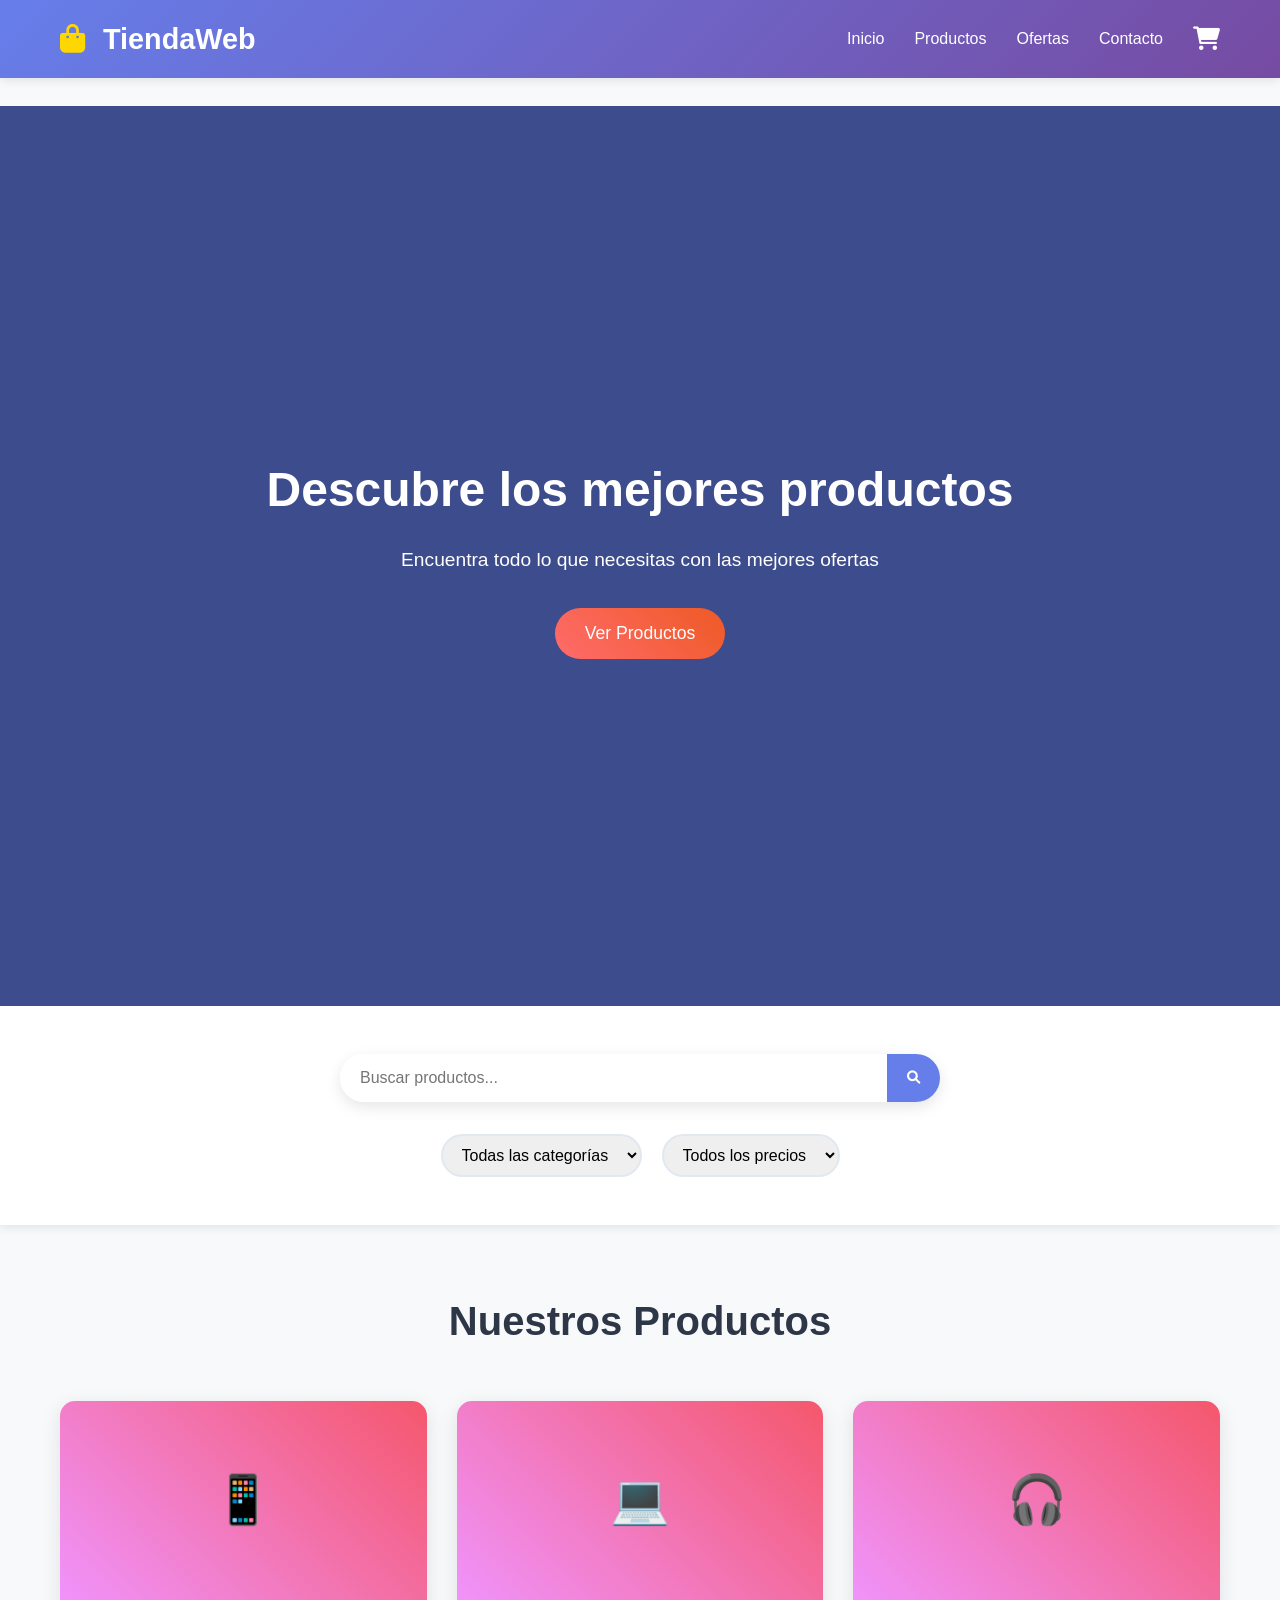
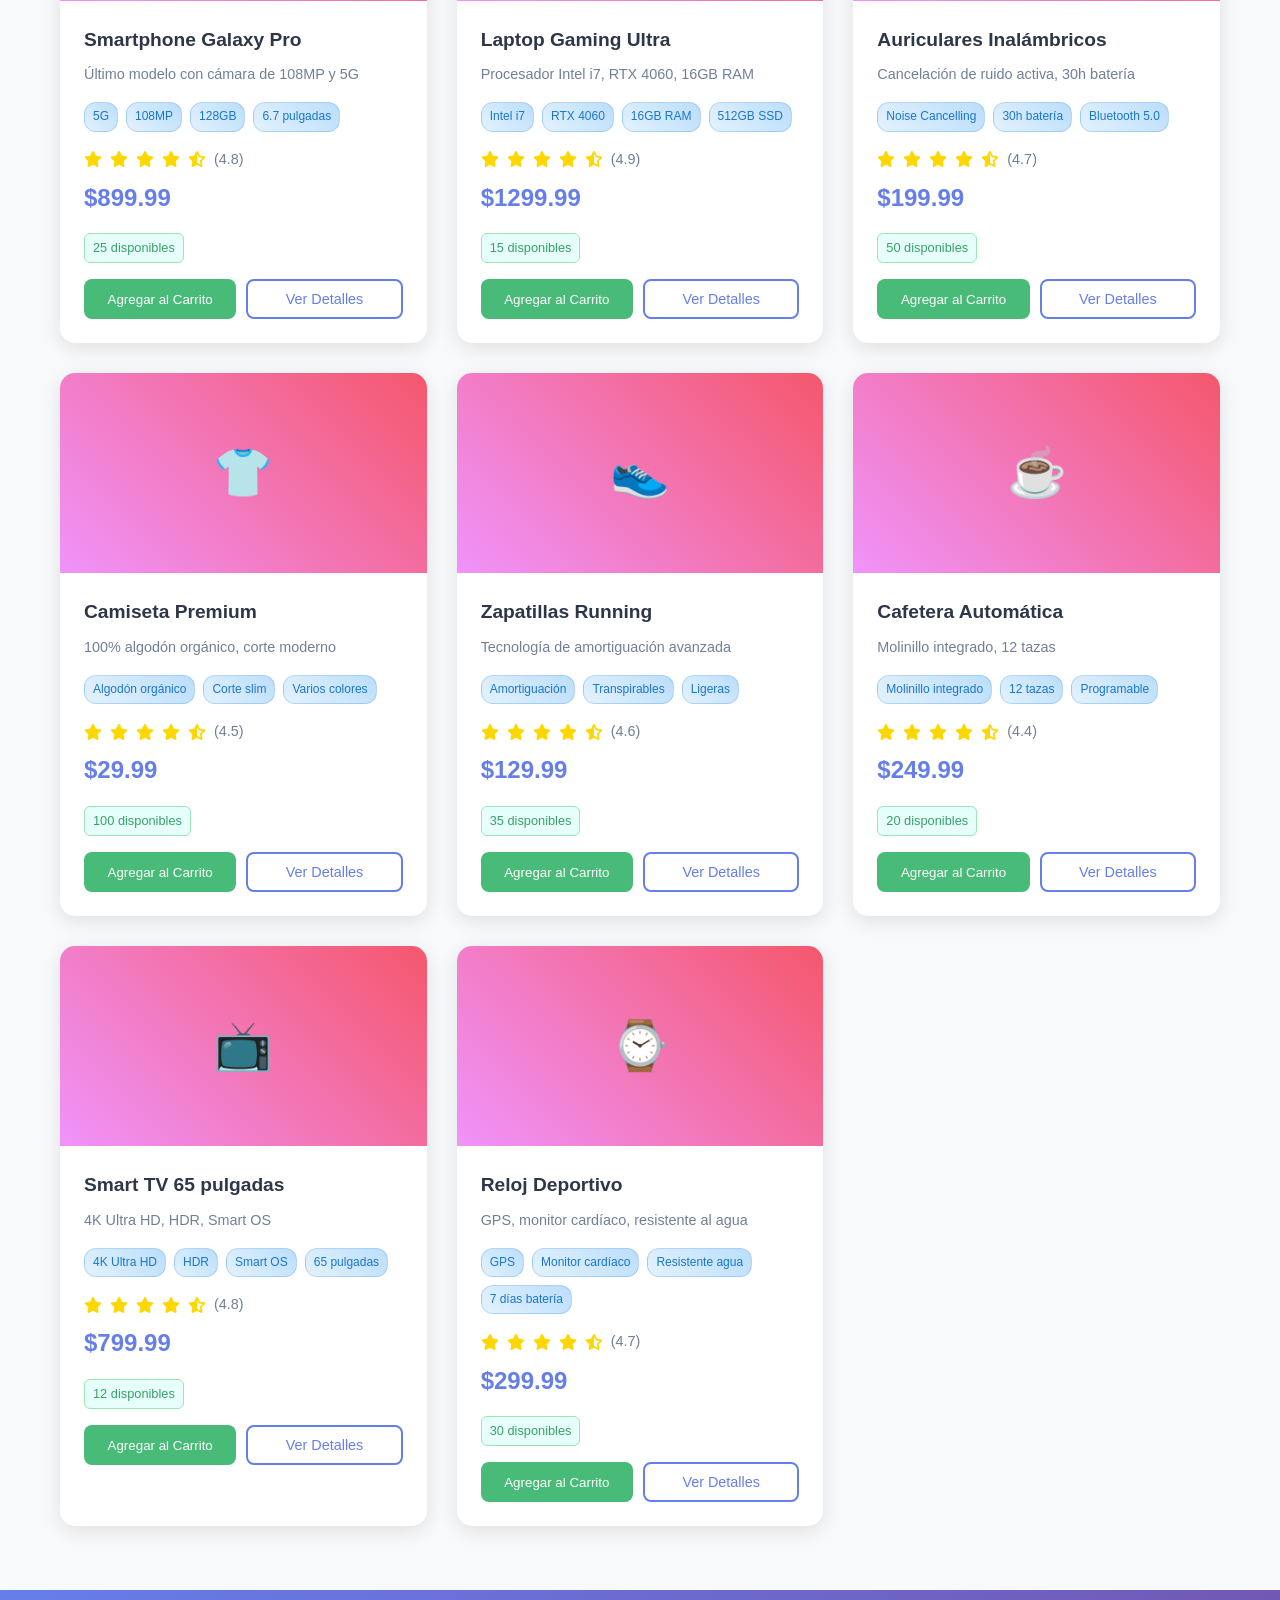
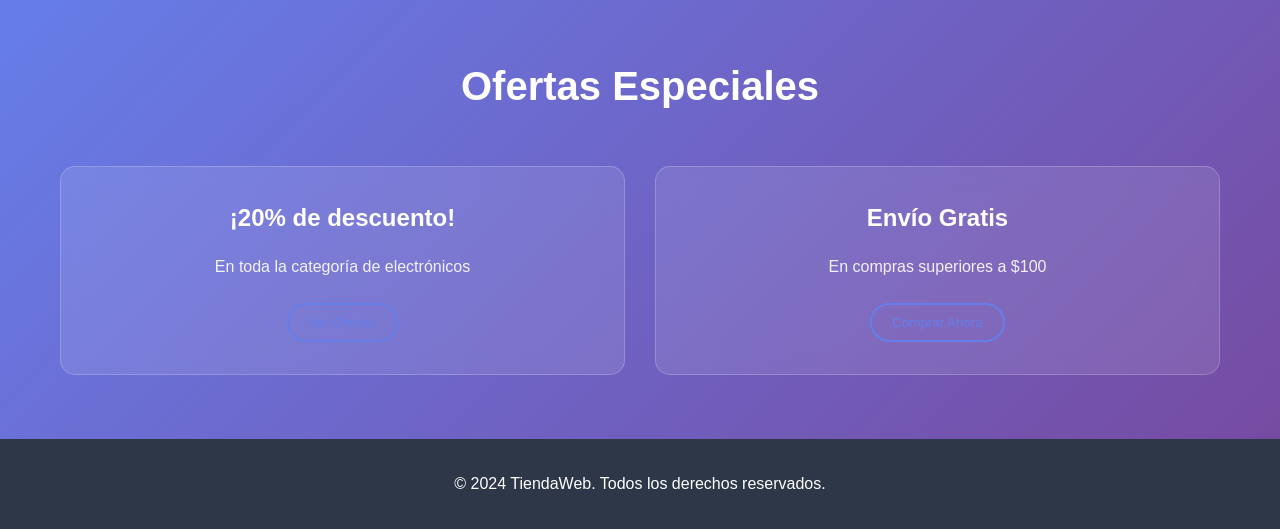
<file: index.html>
<!DOCTYPE html>
                    <a href="index.html" class="nav-link">Inicio</a>
                    <a href="#productos" class="nav-link">Productos</a>
                    <a href="orders.html" class="nav-link">Pedidos</a>
                    <a href="tracking.html" class="nav-link">Seguimiento</a>
                    <a href="#ofertas" class="nav-link">Ofertas</a>l lang="es">
<head>
    <meta charset="UTF-8">
    <meta name="viewport" content="width=device-width, initial-scale=1.0">
    <title>TiendaWeb - Comercio Electrónico</title>
    <link rel="stylesheet" href="css/styles.css">
    <link rel="stylesheet" href="css/enhancements.css">
    <link rel="stylesheet" href="https://cdnjs.cloudflare.com/ajax/libs/font-awesome/6.0.0/css/all.min.css">
</head>
<body>
    <header>
        <nav class="navbar">
            <div class="nav-container">
                <h1 class="logo"><i class="fas fa-shopping-bag"></i> TiendaWeb</h1>
                <div class="nav-menu">
                    <a href="#" class="nav-link">Inicio</a>
                    <a href="#productos" class="nav-link">Productos</a>
                    <a href="#ofertas" class="nav-link">Ofertas</a>
                    <a href="#contacto" class="nav-link">Contacto</a>
                    <div class="cart-icon" onclick="toggleCart()">
                        <i class="fas fa-shopping-cart"></i>
                        <span id="cart-count" class="cart-count">0</span>
                    </div>
                </div>
            </div>
        </nav>
    </header>

    <main>
        <!-- Sección Hero -->
        <section class="hero">
            <div class="hero-content">
                <h2>Descubre los mejores productos</h2>
                <p>Encuentra todo lo que necesitas con las mejores ofertas</p>
                <button class="btn-primary" onclick="scrollToProducts()">Ver Productos</button>
            </div>
        </section>

        <!-- Barra de búsqueda y filtros -->
        <section class="search-section">
            <div class="container">
                <div class="search-bar">
                    <input type="text" id="search-input" placeholder="Buscar productos...">
                    <button onclick="searchProducts()"><i class="fas fa-search"></i></button>
                </div>
                <div class="filters">
                    <select id="category-filter" onchange="filterProducts()">
                        <option value="">Todas las categorías</option>
                        <option value="electronica">Electrónica</option>
                        <option value="ropa">Ropa</option>
                        <option value="hogar">Hogar</option>
                        <option value="deportes">Deportes</option>
                    </select>
                    <select id="price-filter" onchange="filterProducts()">
                        <option value="">Todos los precios</option>
                        <option value="0-50">$0 - $50</option>
                        <option value="50-100">$50 - $100</option>
                        <option value="100-200">$100 - $200</option>
                        <option value="200+">$200+</option>
                    </select>
                </div>
            </div>
        </section>

        <!-- Productos -->
        <section id="productos" class="products-section">
            <div class="container">
                <h2>Nuestros Productos</h2>
                <div id="products-container" class="products-grid">
                    <!-- Los productos se cargarán dinámicamente -->
                </div>
            </div>
        </section>

        <!-- Sección de Ofertas -->
        <section id="ofertas" class="offers-section">
            <div class="container">
                <h2>Ofertas Especiales</h2>
                <div class="offers-grid">
                    <div class="offer-card">
                        <h3>¡20% de descuento!</h3>
                        <p>En toda la categoría de electrónicos</p>
                        <button class="btn-secondary">Ver Ofertas</button>
                    </div>
                    <div class="offer-card">
                        <h3>Envío Gratis</h3>
                        <p>En compras superiores a $100</p>
                        <button class="btn-secondary">Comprar Ahora</button>
                    </div>
                </div>
            </div>
        </section>
    </main>

    <!-- Carrito de Compras (Modal) -->
    <div id="cart-modal" class="modal">
        <div class="modal-content">
            <div class="modal-header">
                <h3>Carrito de Compras</h3>
                <span class="close" onclick="toggleCart()">&times;</span>
            </div>
            <div class="modal-body">
                <div id="cart-items"></div>
                <div class="cart-total">
                    <h4>Total: $<span id="cart-total">0.00</span></h4>
                </div>
            </div>
            <div class="modal-footer">
                <button class="btn-secondary" onclick="clearCart()">Vaciar Carrito</button>
                <button class="btn-primary" onclick="proceedToCheckout()">Proceder al Pago</button>
            </div>
        </div>
    </div>

    <!-- Modal de Checkout -->
    <div id="checkout-modal" class="modal">
        <div class="modal-content">
            <div class="modal-header">
                <h3>Finalizar Compra</h3>
                <span class="close" onclick="closeCheckout()">&times;</span>
            </div>
            <div class="modal-body">
                <form id="checkout-form">
                    <div class="form-group">
                        <label for="customer-name">Nombre Completo:</label>
                        <input type="text" id="customer-name" required>
                    </div>
                    <div class="form-group">
                        <label for="customer-email">Email:</label>
                        <input type="email" id="customer-email" required>
                    </div>
                    <div class="form-group">
                        <label for="customer-address">Dirección de Envío:</label>
                        <textarea id="customer-address" required></textarea>
                    </div>
                    <div class="form-group">
                        <label for="payment-method">Método de Pago:</label>
                        <select id="payment-method" required>
                            <option value="">Seleccionar...</option>
                            <option value="credit-card">Tarjeta de Crédito</option>
                            <option value="paypal">PayPal</option>
                            <option value="bank-transfer">Transferencia Bancaria</option>
                        </select>
                    </div>
                </form>
            </div>
            <div class="modal-footer">
                <button class="btn-secondary" onclick="closeCheckout()">Cancelar</button>
                <button class="btn-primary" onclick="processPayment()">Confirmar Pago</button>
            </div>
        </div>
    </div>

    <footer>
        <div class="container">
            <p>&copy; 2024 TiendaWeb. Todos los derechos reservados.</p>
        </div>
    </footer>

    <script src="js/products.js"></script>
    <script src="js/cart.js"></script>
    <script src="js/orders.js"></script>
    <script src="js/notifications.js"></script>
    <script src="js/main.js"></script>
</body>
</html>
</file>
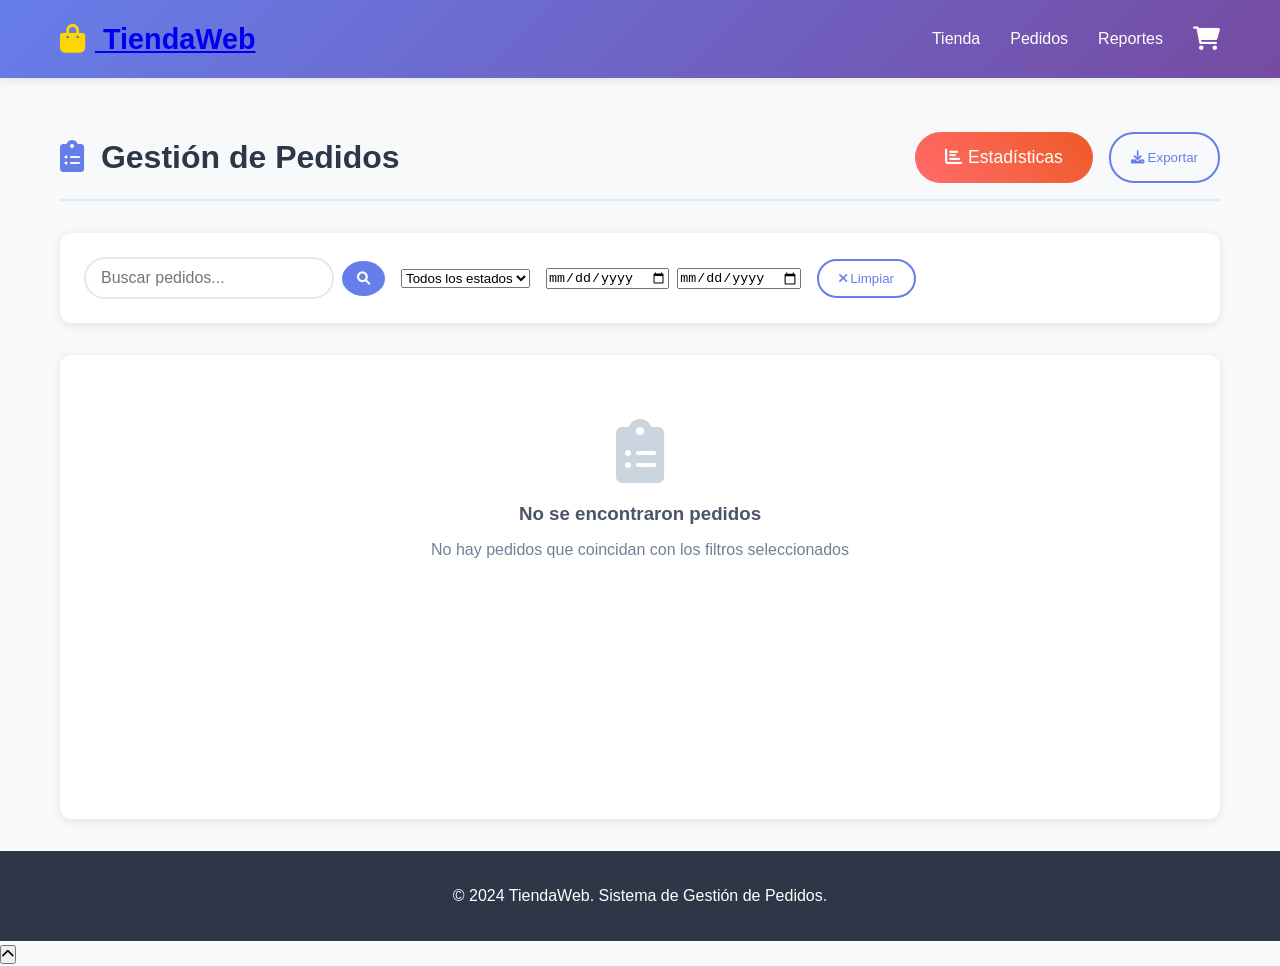
<file: orders.html>
<!DOCTYPE html>
<html lang="es">
<head>
    <meta charset="UTF-8">
    <meta name="viewport" content="width=device-width, initial-scale=1.0">
    <title>Gestión de Pedidos - TiendaWeb</title>
    <link rel="stylesheet" href="css/styles.css">
    <link rel="stylesheet" href="css/orders.css">
    <link rel="stylesheet" href="https://cdnjs.cloudflare.com/ajax/libs/font-awesome/6.0.0/css/all.min.css">
</head>
<body>
    <header>
        <nav class="navbar">
            <div class="nav-container">
                <h1 class="logo">
                    <a href="index.html"><i class="fas fa-shopping-bag"></i> TiendaWeb</a>
                </h1>
                <div class="nav-menu">
                    <a href="index.html" class="nav-link">Tienda</a>
                    <a href="orders.html" class="nav-link active">Pedidos</a>
                    <a href="#" class="nav-link">Reportes</a>
                    <div class="cart-icon" onclick="toggleCart()">
                        <i class="fas fa-shopping-cart"></i>
                        <span id="cart-count" class="cart-count">0</span>
                    </div>
                </div>
            </div>
        </nav>
    </header>

    <main class="orders-main">
        <div class="container">
            <div class="orders-header">
                <h1><i class="fas fa-clipboard-list"></i> Gestión de Pedidos</h1>
                <div class="orders-actions">
                    <button class="btn-primary" onclick="showOrderStats()">
                        <i class="fas fa-chart-bar"></i> Estadísticas
                    </button>
                    <button class="btn-secondary" onclick="exportOrders()">
                        <i class="fas fa-download"></i> Exportar
                    </button>
                </div>
            </div>

            <!-- Filtros y búsqueda -->
            <div class="orders-filters">
                <div class="filter-group">
                    <input type="text" id="search-orders" placeholder="Buscar pedidos..." 
                           class="search-input">
                    <button onclick="searchOrders()" class="search-btn">
                        <i class="fas fa-search"></i>
                    </button>
                </div>
                
                <div class="filter-group">
                    <select id="status-filter" onchange="filterOrders()">
                        <option value="">Todos los estados</option>
                        <option value="PENDING">Pendiente</option>
                        <option value="CONFIRMED">Confirmado</option>
                        <option value="PROCESSING">Procesando</option>
                        <option value="SHIPPED">Enviado</option>
                        <option value="DELIVERED">Entregado</option>
                        <option value="CANCELLED">Cancelado</option>
                    </select>
                </div>

                <div class="filter-group">
                    <input type="date" id="date-from" onchange="filterOrders()" title="Fecha desde">
                    <input type="date" id="date-to" onchange="filterOrders()" title="Fecha hasta">
                </div>

                <button class="btn-secondary" onclick="clearFilters()">
                    <i class="fas fa-times"></i> Limpiar
                </button>
            </div>

            <!-- Lista de pedidos -->
            <div class="orders-container">
                <div id="orders-list" class="orders-list">
                    <!-- Los pedidos se cargarán aquí dinámicamente -->
                </div>

                <!-- Paginación -->
                <div id="pagination" class="pagination">
                    <!-- La paginación se generará dinámicamente -->
                </div>
            </div>
        </div>
    </main>

    <!-- Modal de detalles del pedido -->
    <div id="order-details-modal" class="modal">
        <div class="modal-content modal-large">
            <div class="modal-header">
                <h3 id="order-details-title">Detalles del Pedido</h3>
                <span class="close" onclick="closeOrderDetails()">&times;</span>
            </div>
            <div class="modal-body">
                <div id="order-details-content">
                    <!-- El contenido se cargará dinámicamente -->
                </div>
            </div>
            <div class="modal-footer">
                <button class="btn-secondary" onclick="closeOrderDetails()">Cerrar</button>
                <button id="update-status-btn" class="btn-primary" onclick="showUpdateStatusModal()">
                    Actualizar Estado
                </button>
            </div>
        </div>
    </div>

    <!-- Modal de actualización de estado -->
    <div id="update-status-modal" class="modal">
        <div class="modal-content">
            <div class="modal-header">
                <h3>Actualizar Estado del Pedido</h3>
                <span class="close" onclick="closeUpdateStatusModal()">&times;</span>
            </div>
            <div class="modal-body">
                <form id="update-status-form">
                    <div class="form-group">
                        <label for="new-status">Nuevo Estado:</label>
                        <select id="new-status" required>
                            <option value="">Seleccionar estado...</option>
                            <option value="CONFIRMED">Confirmado</option>
                            <option value="PROCESSING">Procesando</option>
                            <option value="SHIPPED">Enviado</option>
                            <option value="DELIVERED">Entregado</option>
                            <option value="CANCELLED">Cancelado</option>
                        </select>
                    </div>
                    <div class="form-group">
                        <label for="status-note">Nota (opcional):</label>
                        <textarea id="status-note" placeholder="Agregar una nota sobre el cambio de estado..."></textarea>
                    </div>
                </form>
            </div>
            <div class="modal-footer">
                <button class="btn-secondary" onclick="closeUpdateStatusModal()">Cancelar</button>
                <button class="btn-primary" onclick="updateOrderStatus()">Actualizar</button>
            </div>
        </div>
    </div>

    <!-- Modal de estadísticas -->
    <div id="stats-modal" class="modal">
        <div class="modal-content modal-large">
            <div class="modal-header">
                <h3>Estadísticas de Pedidos</h3>
                <span class="close" onclick="closeStatsModal()">&times;</span>
            </div>
            <div class="modal-body">
                <div id="stats-content">
                    <!-- Las estadísticas se cargarán dinámicamente -->
                </div>
            </div>
            <div class="modal-footer">
                <button class="btn-secondary" onclick="closeStatsModal()">Cerrar</button>
                <button class="btn-primary" onclick="generateReport()">
                    <i class="fas fa-file-pdf"></i> Generar Reporte
                </button>
            </div>
        </div>
    </div>

    <!-- Carrito de Compras (reutilizado) -->
    <div id="cart-modal" class="modal">
        <div class="modal-content">
            <div class="modal-header">
                <h3>Carrito de Compras</h3>
                <span class="close" onclick="toggleCart()">&times;</span>
            </div>
            <div class="modal-body">
                <div id="cart-items"></div>
                <div class="cart-total">
                    <h4>Total: $<span id="cart-total">0.00</span></h4>
                </div>
            </div>
            <div class="modal-footer">
                <button class="btn-secondary" onclick="clearCart()">Vaciar Carrito</button>
                <button class="btn-primary" onclick="proceedToCheckout()">Proceder al Pago</button>
            </div>
        </div>
    </div>

    <footer>
        <div class="container">
            <p>&copy; 2024 TiendaWeb. Sistema de Gestión de Pedidos.</p>
        </div>
    </footer>

    <!-- Scripts -->
    <script src="js/products.js"></script>
    <script src="js/cart.js"></script>
    <script src="js/orders.js"></script>
    <script src="js/orders-ui.js"></script>
    <script src="js/main.js"></script>
</body>
</html>
</file>
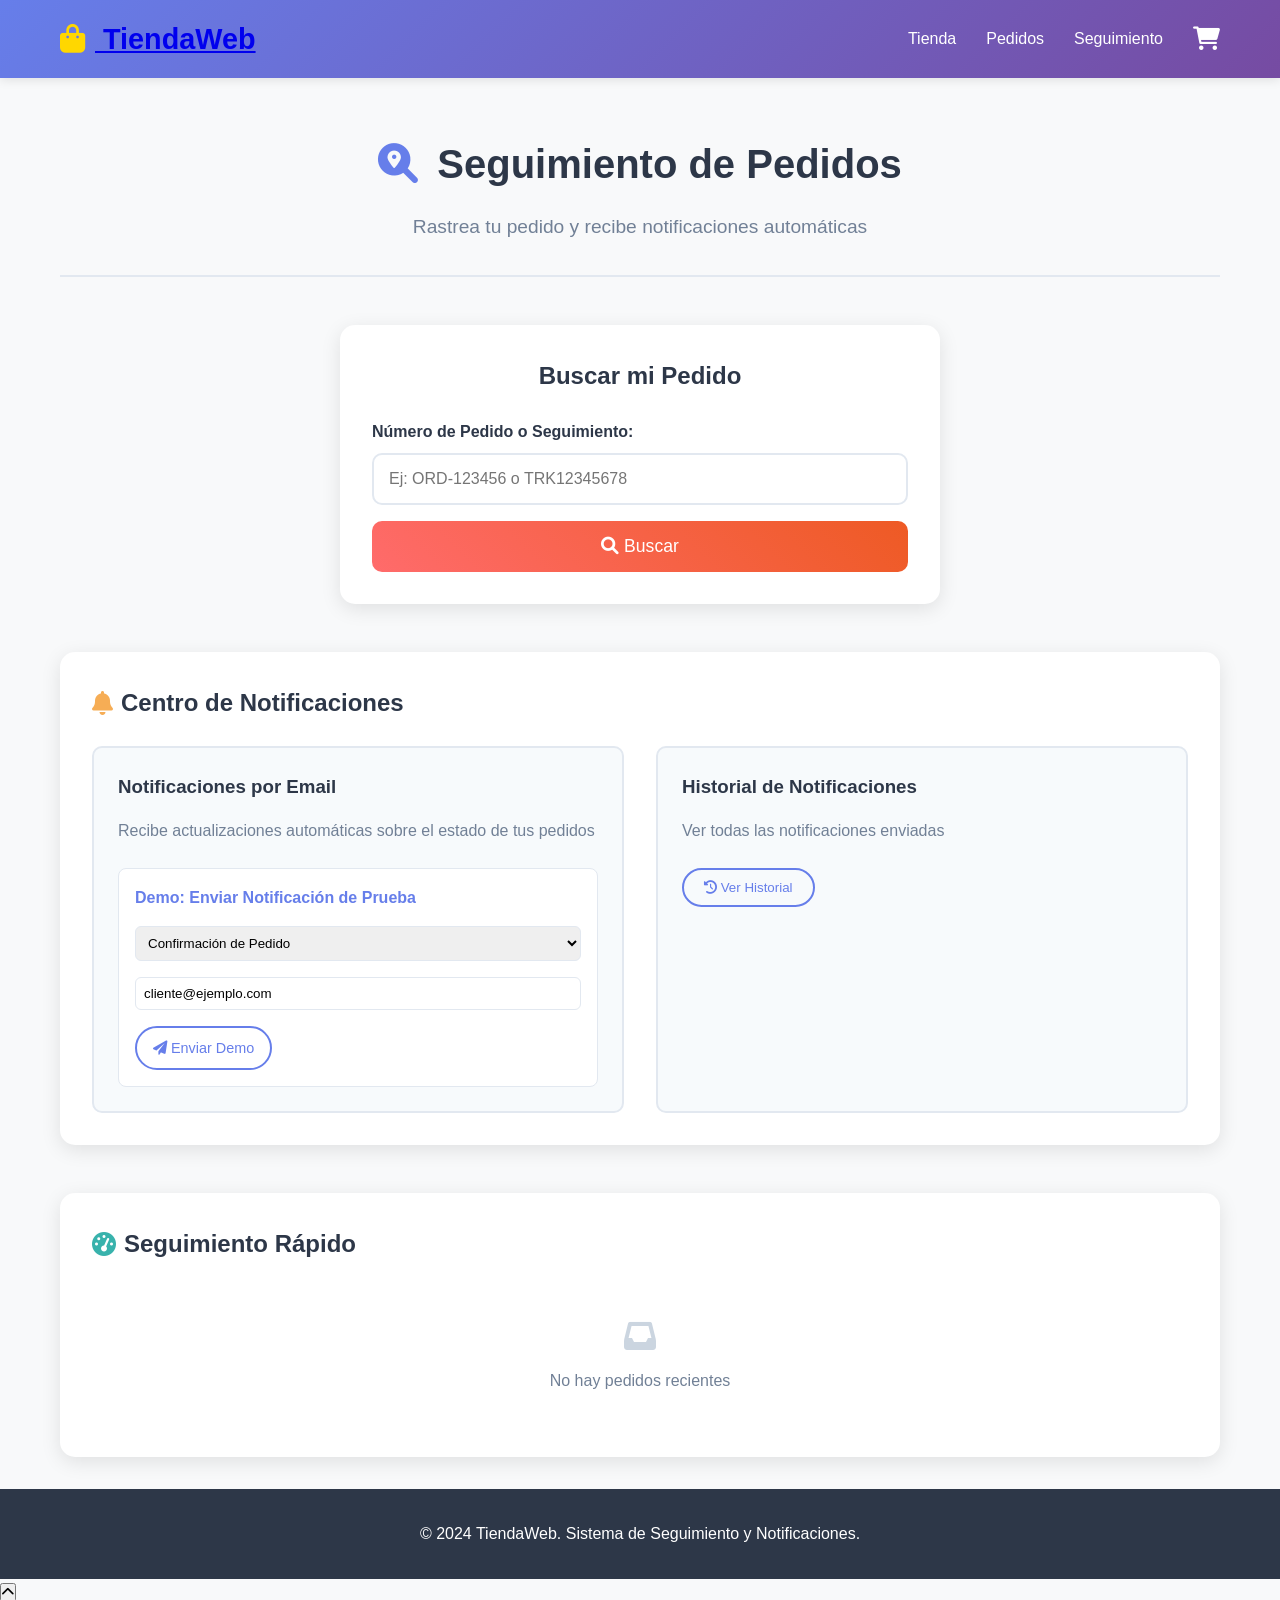
<file: tracking.html>
<!DOCTYPE html>
<html lang="es">
<head>
    <meta charset="UTF-8">
    <meta name="viewport" content="width=device-width, initial-scale=1.0">
    <title>Seguimiento de Pedidos - TiendaWeb</title>
    <link rel="stylesheet" href="css/styles.css">
    <link rel="stylesheet" href="css/orders.css">
    <link rel="stylesheet" href="css/tracking.css">
    <link rel="stylesheet" href="https://cdnjs.cloudflare.com/ajax/libs/font-awesome/6.0.0/css/all.min.css">
</head>
<body>
    <header>
        <nav class="navbar">
            <div class="nav-container">
                <h1 class="logo">
                    <a href="index.html"><i class="fas fa-shopping-bag"></i> TiendaWeb</a>
                </h1>
                <div class="nav-menu">
                    <a href="index.html" class="nav-link">Tienda</a>
                    <a href="orders.html" class="nav-link">Pedidos</a>
                    <a href="tracking.html" class="nav-link active">Seguimiento</a>
                    <div class="cart-icon" onclick="toggleCart()">
                        <i class="fas fa-shopping-cart"></i>
                        <span id="cart-count" class="cart-count">0</span>
                    </div>
                </div>
            </div>
        </nav>
    </header>

    <main class="tracking-main">
        <div class="container">
            <div class="tracking-header">
                <h1><i class="fas fa-search-location"></i> Seguimiento de Pedidos</h1>
                <p>Rastrea tu pedido y recibe notificaciones automáticas</p>
            </div>

            <!-- Sección de búsqueda de seguimiento -->
            <div class="tracking-search">
                <div class="search-card">
                    <h2>Buscar mi Pedido</h2>
                    <div class="search-form">
                        <div class="form-group">
                            <label for="tracking-input">Número de Pedido o Seguimiento:</label>
                            <input type="text" id="tracking-input" placeholder="Ej: ORD-123456 o TRK12345678">
                        </div>
                        <button class="btn-primary" onclick="trackOrder()">
                            <i class="fas fa-search"></i> Buscar
                        </button>
                    </div>
                </div>
            </div>

            <!-- Resultados de seguimiento -->
            <div id="tracking-results" class="tracking-results" style="display: none;">
                <!-- Los resultados se mostrarán aquí -->
            </div>

            <!-- Panel de notificaciones -->
            <div class="notifications-panel">
                <h2><i class="fas fa-bell"></i> Centro de Notificaciones</h2>
                <div class="notification-options">
                    <div class="option-card">
                        <h3>Notificaciones por Email</h3>
                        <p>Recibe actualizaciones automáticas sobre el estado de tus pedidos</p>
                        <div class="demo-section">
                            <h4>Demo: Enviar Notificación de Prueba</h4>
                            <select id="notification-type">
                                <option value="confirmation">Confirmación de Pedido</option>
                                <option value="shipped">Pedido Enviado</option>
                                <option value="delivered">Pedido Entregado</option>
                            </select>
                            <input type="email" id="demo-email" placeholder="tu@email.com" value="cliente@ejemplo.com">
                            <button class="btn-secondary" onclick="sendDemoNotification()">
                                <i class="fas fa-paper-plane"></i> Enviar Demo
                            </button>
                        </div>
                    </div>

                    <div class="option-card">
                        <h3>Historial de Notificaciones</h3>
                        <p>Ver todas las notificaciones enviadas</p>
                        <button class="btn-secondary" onclick="showNotificationHistory()">
                            <i class="fas fa-history"></i> Ver Historial
                        </button>
                    </div>
                </div>
            </div>

            <!-- Lista de pedidos para seguimiento rápido -->
            <div class="quick-tracking">
                <h2><i class="fas fa-tachometer-alt"></i> Seguimiento Rápido</h2>
                <div id="recent-orders" class="recent-orders-grid">
                    <!-- Se cargarán los pedidos recientes -->
                </div>
            </div>
        </div>
    </main>

    <!-- Modal de detalles de seguimiento -->
    <div id="tracking-details-modal" class="modal">
        <div class="modal-content modal-large">
            <div class="modal-header">
                <h3 id="tracking-modal-title">Detalles de Seguimiento</h3>
                <span class="close" onclick="closeTrackingModal()">&times;</span>
            </div>
            <div class="modal-body">
                <div id="tracking-modal-content">
                    <!-- El contenido se cargará dinámicamente -->
                </div>
            </div>
            <div class="modal-footer">
                <button class="btn-secondary" onclick="closeTrackingModal()">Cerrar</button>
                <button class="btn-primary" onclick="refreshTracking()">
                    <i class="fas fa-sync"></i> Actualizar
                </button>
            </div>
        </div>
    </div>

    <!-- Modal de historial de notificaciones -->
    <div id="notification-history-modal" class="modal">
        <div class="modal-content modal-large">
            <div class="modal-header">
                <h3>Historial de Notificaciones</h3>
                <span class="close" onclick="closeNotificationHistoryModal()">&times;</span>
            </div>
            <div class="modal-body">
                <div id="notification-history-content">
                    <!-- El contenido se cargará dinámicamente -->
                </div>
            </div>
            <div class="modal-footer">
                <button class="btn-secondary" onclick="closeNotificationHistoryModal()">Cerrar</button>
                <button class="btn-primary" onclick="clearNotificationHistory()">
                    <i class="fas fa-trash"></i> Limpiar Historial
                </button>
            </div>
        </div>
    </div>

    <!-- Vista previa de email -->
    <div id="email-preview-modal" class="modal">
        <div class="modal-content modal-large">
            <div class="modal-header">
                <h3>Vista Previa del Email</h3>
                <span class="close" onclick="closeEmailPreviewModal()">&times;</span>
            </div>
            <div class="modal-body">
                <div id="email-preview-content">
                    <!-- El contenido se cargará dinámicamente -->
                </div>
            </div>
            <div class="modal-footer">
                <button class="btn-secondary" onclick="closeEmailPreviewModal()">Cerrar</button>
            </div>
        </div>
    </div>

    <footer>
        <div class="container">
            <p>&copy; 2024 TiendaWeb. Sistema de Seguimiento y Notificaciones.</p>
        </div>
    </footer>

    <!-- Scripts -->
    <script src="js/products.js"></script>
    <script src="js/cart.js"></script>
    <script src="js/orders.js"></script>
    <script src="js/notifications.js"></script>
    <script src="js/tracking-ui.js"></script>
    <script src="js/main.js"></script>
</body>
</html>
</file>
<file: css/styles.css>
/* Reset y estilos base */
* {
    margin: 0;
    padding: 0;
    box-sizing: border-box;
}

body {
    font-family: 'Arial', sans-serif;
    line-height: 1.6;
    color: #333;
    background-color: #f8f9fa;
}

.container {
    max-width: 1200px;
    margin: 0 auto;
    padding: 0 20px;
}

/* Header y Navegación */
.navbar {
    background: linear-gradient(135deg, #667eea 0%, #764ba2 100%);
    padding: 1rem 0;
    box-shadow: 0 2px 10px rgba(0,0,0,0.1);
    position: fixed;
    width: 100%;
    top: 0;
    z-index: 1000;
}

.nav-container {
    max-width: 1200px;
    margin: 0 auto;
    display: flex;
    justify-content: space-between;
    align-items: center;
    padding: 0 20px;
}

.logo {
    color: white;
    font-size: 1.8rem;
    font-weight: bold;
}

.logo i {
    color: #ffd700;
    margin-right: 10px;
}

.nav-menu {
    display: flex;
    align-items: center;
    gap: 30px;
}

.nav-link {
    color: white;
    text-decoration: none;
    font-weight: 500;
    transition: color 0.3s ease;
}

.nav-link:hover {
    color: #ffd700;
}

.cart-icon {
    position: relative;
    color: white;
    font-size: 1.5rem;
    cursor: pointer;
    transition: color 0.3s ease;
}

.cart-icon:hover {
    color: #ffd700;
}

.cart-count {
    position: absolute;
    top: -8px;
    right: -8px;
    background: #ff4757;
    color: white;
    border-radius: 50%;
    width: 20px;
    height: 20px;
    display: flex;
    align-items: center;
    justify-content: center;
    font-size: 0.8rem;
    font-weight: bold;
}

/* Hero Section */
.hero {
    background: linear-gradient(rgba(0,0,0,0.4), rgba(0,0,0,0.4)), url('data:image/svg+xml,<svg xmlns="http://www.w3.org/2000/svg" viewBox="0 0 1200 600"><rect fill="%23667eea" width="1200" height="600"/></svg>');
    background-size: cover;
    background-position: center;
    height: 100vh;
    display: flex;
    align-items: center;
    justify-content: center;
    text-align: center;
    color: white;
    margin-top: 80px;
}

.hero-content h2 {
    font-size: 3rem;
    margin-bottom: 1rem;
    animation: fadeInUp 1s ease;
}

.hero-content p {
    font-size: 1.2rem;
    margin-bottom: 2rem;
    animation: fadeInUp 1s ease 0.2s both;
}

.btn-primary {
    background: linear-gradient(45deg, #ff6b6b, #ee5a24);
    color: white;
    border: none;
    padding: 15px 30px;
    font-size: 1.1rem;
    border-radius: 50px;
    cursor: pointer;
    transition: transform 0.3s ease, box-shadow 0.3s ease;
    animation: fadeInUp 1s ease 0.4s both;
}

.btn-primary:hover {
    transform: translateY(-2px);
    box-shadow: 0 5px 15px rgba(255,107,107,0.4);
}

.btn-secondary {
    background: transparent;
    color: #667eea;
    border: 2px solid #667eea;
    padding: 10px 20px;
    border-radius: 25px;
    cursor: pointer;
    transition: all 0.3s ease;
}

.btn-secondary:hover {
    background: #667eea;
    color: white;
}

/* Search Section */
.search-section {
    padding: 3rem 0;
    background: white;
    box-shadow: 0 2px 10px rgba(0,0,0,0.1);
}

.search-bar {
    display: flex;
    max-width: 600px;
    margin: 0 auto 2rem;
    border-radius: 50px;
    overflow: hidden;
    box-shadow: 0 5px 15px rgba(0,0,0,0.1);
}

.search-bar input {
    flex: 1;
    padding: 15px 20px;
    border: none;
    font-size: 1rem;
    outline: none;
}

.search-bar button {
    background: #667eea;
    color: white;
    border: none;
    padding: 15px 20px;
    cursor: pointer;
    transition: background 0.3s ease;
}

.search-bar button:hover {
    background: #5a67d8;
}

.filters {
    display: flex;
    justify-content: center;
    gap: 20px;
    flex-wrap: wrap;
}

.filters select {
    padding: 10px 15px;
    border: 2px solid #e2e8f0;
    border-radius: 25px;
    font-size: 1rem;
    outline: none;
    cursor: pointer;
    transition: border-color 0.3s ease;
}

.filters select:focus {
    border-color: #667eea;
}

/* Products Section */
.products-section {
    padding: 4rem 0;
}

.products-section h2 {
    text-align: center;
    font-size: 2.5rem;
    margin-bottom: 3rem;
    color: #2d3748;
}

.products-grid {
    display: grid;
    grid-template-columns: repeat(auto-fill, minmax(280px, 1fr));
    gap: 30px;
}

.product-card {
    background: white;
    border-radius: 15px;
    overflow: hidden;
    box-shadow: 0 5px 20px rgba(0,0,0,0.1);
    transition: transform 0.3s ease, box-shadow 0.3s ease;
    animation: fadeInUp 0.6s ease;
}

.product-card:hover {
    transform: translateY(-10px);
    box-shadow: 0 10px 30px rgba(0,0,0,0.2);
}

.product-image {
    width: 100%;
    height: 200px;
    background: linear-gradient(45deg, #f093fb 0%, #f5576c 100%);
    display: flex;
    align-items: center;
    justify-content: center;
    font-size: 3rem;
    color: white;
}

.product-info {
    padding: 1.5rem;
}

.product-title {
    font-size: 1.2rem;
    font-weight: bold;
    margin-bottom: 0.5rem;
    color: #2d3748;
}

.product-description {
    color: #718096;
    margin-bottom: 1rem;
    font-size: 0.9rem;
}

.product-price {
    font-size: 1.5rem;
    font-weight: bold;
    color: #667eea;
    margin-bottom: 1rem;
}

.product-actions {
    display: flex;
    gap: 10px;
}

.btn-add-cart {
    flex: 1;
    background: #48bb78;
    color: white;
    border: none;
    padding: 10px 15px;
    border-radius: 8px;
    cursor: pointer;
    transition: background 0.3s ease;
}

.btn-add-cart:hover {
    background: #38a169;
}

/* Offers Section */
.offers-section {
    background: linear-gradient(135deg, #667eea 0%, #764ba2 100%);
    padding: 4rem 0;
    color: white;
}

.offers-section h2 {
    text-align: center;
    font-size: 2.5rem;
    margin-bottom: 3rem;
}

.offers-grid {
    display: grid;
    grid-template-columns: repeat(auto-fit, minmax(300px, 1fr));
    gap: 30px;
}

.offer-card {
    background: rgba(255,255,255,0.1);
    backdrop-filter: blur(10px);
    padding: 2rem;
    border-radius: 15px;
    text-align: center;
    border: 1px solid rgba(255,255,255,0.2);
}

.offer-card h3 {
    font-size: 1.5rem;
    margin-bottom: 1rem;
}

.offer-card p {
    margin-bottom: 1.5rem;
    opacity: 0.9;
}

/* Modal Styles */
.modal {
    display: none;
    position: fixed;
    z-index: 2000;
    left: 0;
    top: 0;
    width: 100%;
    height: 100%;
    background-color: rgba(0,0,0,0.5);
    backdrop-filter: blur(5px);
}

.modal-content {
    background-color: white;
    margin: 5% auto;
    padding: 0;
    border-radius: 15px;
    width: 90%;
    max-width: 600px;
    box-shadow: 0 10px 30px rgba(0,0,0,0.3);
    animation: modalSlideIn 0.3s ease;
}

.modal-header {
    padding: 1.5rem;
    border-bottom: 1px solid #e2e8f0;
    display: flex;
    justify-content: space-between;
    align-items: center;
}

.modal-header h3 {
    color: #2d3748;
}

.close {
    color: #718096;
    font-size: 28px;
    font-weight: bold;
    cursor: pointer;
    transition: color 0.3s ease;
}

.close:hover {
    color: #2d3748;
}

.modal-body {
    padding: 1.5rem;
    max-height: 400px;
    overflow-y: auto;
}

.modal-footer {
    padding: 1.5rem;
    border-top: 1px solid #e2e8f0;
    display: flex;
    justify-content: flex-end;
    gap: 10px;
}

/* Cart Items */
.cart-item {
    display: flex;
    justify-content: space-between;
    align-items: center;
    padding: 1rem 0;
    border-bottom: 1px solid #e2e8f0;
}

.cart-item:last-child {
    border-bottom: none;
}

.cart-item-info h4 {
    color: #2d3748;
    margin-bottom: 0.5rem;
}

.cart-item-price {
    font-weight: bold;
    color: #667eea;
}

.cart-item-actions {
    display: flex;
    align-items: center;
    gap: 10px;
}

.quantity-btn {
    background: #e2e8f0;
    border: none;
    width: 30px;
    height: 30px;
    border-radius: 50%;
    cursor: pointer;
    transition: background 0.3s ease;
}

.quantity-btn:hover {
    background: #cbd5e0;
}

.cart-total {
    text-align: center;
    margin-top: 1rem;
    padding-top: 1rem;
    border-top: 2px solid #667eea;
}

/* Form Styles */
.form-group {
    margin-bottom: 1rem;
}

.form-group label {
    display: block;
    margin-bottom: 0.5rem;
    font-weight: bold;
    color: #2d3748;
}

.form-group input,
.form-group textarea,
.form-group select {
    width: 100%;
    padding: 10px;
    border: 2px solid #e2e8f0;
    border-radius: 8px;
    font-size: 1rem;
    outline: none;
    transition: border-color 0.3s ease;
}

.form-group input:focus,
.form-group textarea:focus,
.form-group select:focus {
    border-color: #667eea;
}

/* Footer */
footer {
    background: #2d3748;
    color: white;
    text-align: center;
    padding: 2rem 0;
}

/* Animations */
@keyframes fadeInUp {
    from {
        opacity: 0;
        transform: translateY(30px);
    }
    to {
        opacity: 1;
        transform: translateY(0);
    }
}

@keyframes modalSlideIn {
    from {
        opacity: 0;
        transform: translateY(-50px);
    }
    to {
        opacity: 1;
        transform: translateY(0);
    }
}

/* Responsive Design */
@media (max-width: 768px) {
    .nav-menu {
        gap: 15px;
    }
    
    .hero-content h2 {
        font-size: 2rem;
    }
    
    .hero-content p {
        font-size: 1rem;
    }
    
    .products-grid {
        grid-template-columns: repeat(auto-fill, minmax(250px, 1fr));
        gap: 20px;
    }
    
    .filters {
        flex-direction: column;
        align-items: center;
    }
    
    .filters select {
        width: 200px;
    }
    
    .modal-content {
        width: 95%;
        margin: 10% auto;
    }
}
</file>
<file: css/enhancements.css>
/* Estilos adicionales para mejorar la experiencia de usuario */

/* Scroll suave global */
html {
    scroll-behavior: smooth;
}

/* Botón de scroll to top */
.scroll-top-btn {
    position: fixed;
    bottom: 30px;
    right: 30px;
    background: linear-gradient(45deg, #667eea, #764ba2);
    color: white;
    border: none;
    width: 50px;
    height: 50px;
    border-radius: 50%;
    cursor: pointer;
    font-size: 1.2rem;
    box-shadow: 0 4px 15px rgba(102, 126, 234, 0.3);
    opacity: 0;
    visibility: hidden;
    transition: all 0.3s ease;
    z-index: 1000;
}

.scroll-top-btn.visible {
    opacity: 1;
    visibility: visible;
}

.scroll-top-btn:hover {
    transform: translateY(-3px);
    box-shadow: 0 6px 20px rgba(102, 126, 234, 0.4);
}

/* Barra de promociones */
.promotion-bar {
    background: linear-gradient(45deg, #ff6b6b, #ee5a24);
    color: white;
    padding: 1rem 0;
    position: fixed;
    top: 0;
    left: 0;
    right: 0;
    z-index: 2000;
    animation: slideDown 0.5s ease;
}

.promotion-content {
    max-width: 1200px;
    margin: 0 auto;
    display: flex;
    align-items: center;
    justify-content: space-between;
    padding: 0 20px;
    gap: 1rem;
}

.promotion-text {
    font-weight: 600;
    font-size: 1rem;
}

.btn-promo {
    background: rgba(255,255,255,0.2);
    backdrop-filter: blur(10px);
    color: white;
    border: 2px solid rgba(255,255,255,0.3);
    padding: 0.5rem 1rem;
    border-radius: 25px;
    font-weight: 600;
    cursor: pointer;
    transition: all 0.3s ease;
    white-space: nowrap;
}

.btn-promo:hover {
    background: rgba(255,255,255,0.3);
    transform: translateY(-2px);
}

.promotion-close {
    background: none;
    border: none;
    color: white;
    font-size: 1.2rem;
    cursor: pointer;
    padding: 0.25rem;
    border-radius: 50%;
    transition: background 0.3s ease;
}

.promotion-close:hover {
    background: rgba(255,255,255,0.2);
}

/* Tags de características en productos */
.product-features {
    display: flex;
    flex-wrap: wrap;
    gap: 0.5rem;
    margin-bottom: 1rem;
}

.feature-tag {
    background: linear-gradient(45deg, #e3f2fd, #bbdefb);
    color: #1976d2;
    padding: 0.25rem 0.5rem;
    border-radius: 12px;
    font-size: 0.75rem;
    font-weight: 500;
    border: 1px solid rgba(25, 118, 210, 0.2);
}

/* Rating de productos */
.product-rating {
    display: flex;
    align-items: center;
    gap: 0.5rem;
    margin-bottom: 0.5rem;
}

.product-rating .fas.fa-star,
.product-rating .fas.fa-star-half-alt {
    color: #ffd700;
}

.product-rating .far.fa-star {
    color: #e0e0e0;
}

.rating-value {
    font-size: 0.9rem;
    color: #718096;
    font-weight: 500;
}

/* Stock indicator */
.product-stock {
    font-size: 0.8rem;
    margin-bottom: 1rem;
    padding: 0.25rem 0.5rem;
    border-radius: 6px;
    display: inline-block;
}

.product-stock:not(.low-stock) {
    background: #e6fffa;
    color: #38a169;
    border: 1px solid #9ae6b4;
}

.product-stock.low-stock {
    background: #fed7d7;
    color: #e53e3e;
    border: 1px solid #feb2b2;
    animation: pulse 2s infinite;
}

/* Botón de ver detalles */
.btn-view-details {
    flex: 1;
    background: transparent;
    color: #667eea;
    border: 2px solid #667eea;
    padding: 10px 15px;
    border-radius: 8px;
    cursor: pointer;
    transition: all 0.3s ease;
    font-size: 0.9rem;
}

.btn-view-details:hover {
    background: #667eea;
    color: white;
}

/* Modal de detalles de producto */
.product-details {
    display: grid;
    grid-template-columns: 1fr 2fr;
    gap: 2rem;
    align-items: start;
}

.product-image-large {
    font-size: 8rem;
    text-align: center;
    background: linear-gradient(135deg, #667eea 0%, #764ba2 100%);
    color: white;
    border-radius: 15px;
    padding: 2rem;
    display: flex;
    align-items: center;
    justify-content: center;
    min-height: 300px;
}

.product-info-detailed h4 {
    color: #2d3748;
    margin: 1.5rem 0 1rem 0;
    font-size: 1.2rem;
}

.product-features-detailed ul {
    list-style: none;
    padding: 0;
}

.product-features-detailed li {
    padding: 0.5rem 0;
    border-bottom: 1px solid #e2e8f0;
    position: relative;
    padding-left: 1.5rem;
}

.product-features-detailed li:before {
    content: '✓';
    position: absolute;
    left: 0;
    color: #48bb78;
    font-weight: bold;
}

.product-price-large {
    font-size: 2rem;
    font-weight: bold;
    color: #667eea;
    margin: 1rem 0;
}

/* Estado "Sin productos" mejorado */
.no-products {
    text-align: center;
    padding: 4rem 2rem;
    color: #718096;
    grid-column: 1 / -1;
}

.no-products h3 {
    color: #4a5568;
    margin-bottom: 1rem;
    font-size: 1.5rem;
}

.no-products::before {
    content: '🔍';
    font-size: 4rem;
    display: block;
    margin-bottom: 1rem;
}

/* Carrito vacío mejorado */
.empty-cart {
    text-align: center;
    padding: 3rem 2rem;
    color: #718096;
}

.empty-cart p {
    margin: 1rem 0 2rem 0;
    font-size: 1.1rem;
}

/* Items del carrito mejorados */
.cart-item {
    animation: fadeInUp 0.3s ease;
}

.cart-item-image {
    font-size: 2rem;
    width: 60px;
    height: 60px;
    display: flex;
    align-items: center;
    justify-content: center;
    background: linear-gradient(45deg, #f093fb 0%, #f5576c 100%);
    color: white;
    border-radius: 10px;
    margin-right: 1rem;
}

.remove-btn {
    background: #fed7d7;
    color: #e53e3e;
    border: none;
    width: 30px;
    height: 30px;
    border-radius: 50%;
    cursor: pointer;
    transition: all 0.3s ease;
    margin-left: 10px;
}

.remove-btn:hover {
    background: #e53e3e;
    color: white;
    transform: scale(1.1);
}

/* Resumen de checkout mejorado */
.order-summary {
    background: #f7fafc;
    padding: 1.5rem;
    border-radius: 12px;
    margin-bottom: 2rem;
    border: 2px solid #e2e8f0;
}

.order-summary h4 {
    color: #2d3748;
    margin-bottom: 1rem;
    padding-bottom: 0.5rem;
    border-bottom: 2px solid #667eea;
}

.summary-items {
    margin-bottom: 1rem;
}

.summary-item {
    display: flex;
    justify-content: space-between;
    padding: 0.5rem 0;
    border-bottom: 1px solid #e2e8f0;
}

.summary-item:last-child {
    border-bottom: none;
}

.summary-total {
    text-align: center;
    font-size: 1.2rem;
    color: #667eea;
    padding-top: 1rem;
    border-top: 2px solid #e2e8f0;
}

/* Animaciones adicionales */
@keyframes slideDown {
    from {
        transform: translateY(-100%);
    }
    to {
        transform: translateY(0);
    }
}

@keyframes pulse {
    0%, 100% {
        opacity: 1;
    }
    50% {
        opacity: 0.7;
    }
}

/* Media queries adicionales */
@media (max-width: 480px) {
    .product-details {
        grid-template-columns: 1fr;
    }
    
    .product-image-large {
        font-size: 4rem;
        min-height: 200px;
    }
    
    .promotion-content {
        flex-direction: column;
        text-align: center;
        gap: 0.5rem;
    }
    
    .cart-item-image {
        width: 50px;
        height: 50px;
        font-size: 1.5rem;
    }
}

/* Mejoras de accesibilidad */
@media (prefers-reduced-motion: reduce) {
    * {
        animation-duration: 0.01ms !important;
        animation-iteration-count: 1 !important;
        transition-duration: 0.01ms !important;
    }
    
    html {
        scroll-behavior: auto;
    }
}

/* Focus states mejorados */
button:focus,
input:focus,
select:focus,
textarea:focus {
    outline: 3px solid rgba(102, 126, 234, 0.3);
    outline-offset: 2px;
}

/* High contrast mode support */
@media (prefers-contrast: high) {
    .btn-primary {
        background: #000;
        border: 2px solid #000;
    }
    
    .btn-secondary {
        background: #fff;
        border: 2px solid #000;
        color: #000;
    }
}
</file>
<file: css/orders.css>
/* Estilos específicos para la gestión de pedidos */

.orders-main {
    margin-top: 100px;
    min-height: calc(100vh - 180px);
    padding: 2rem 0;
}

.orders-header {
    display: flex;
    justify-content: space-between;
    align-items: center;
    margin-bottom: 2rem;
    padding-bottom: 1rem;
    border-bottom: 2px solid #e2e8f0;
}

.orders-header h1 {
    color: #2d3748;
    font-size: 2rem;
    margin: 0;
}

.orders-header h1 i {
    color: #667eea;
    margin-right: 0.5rem;
}

.orders-actions {
    display: flex;
    gap: 1rem;
}

/* Filtros */
.orders-filters {
    background: white;
    padding: 1.5rem;
    border-radius: 12px;
    box-shadow: 0 2px 10px rgba(0,0,0,0.1);
    margin-bottom: 2rem;
    display: flex;
    flex-wrap: wrap;
    align-items: center;
    gap: 1rem;
}

.filter-group {
    display: flex;
    align-items: center;
    gap: 0.5rem;
}

.search-input {
    padding: 10px 15px;
    border: 2px solid #e2e8f0;
    border-radius: 25px;
    font-size: 1rem;
    outline: none;
    width: 250px;
    transition: border-color 0.3s ease;
}

.search-input:focus {
    border-color: #667eea;
}

.search-btn {
    background: #667eea;
    color: white;
    border: none;
    padding: 10px 15px;
    border-radius: 50%;
    cursor: pointer;
    transition: background 0.3s ease;
}

.search-btn:hover {
    background: #5a67d8;
}

/* Lista de pedidos */
.orders-container {
    background: white;
    border-radius: 12px;
    box-shadow: 0 2px 10px rgba(0,0,0,0.1);
    overflow: hidden;
}

.orders-list {
    min-height: 400px;
}

.order-card {
    border-bottom: 1px solid #e2e8f0;
    padding: 1.5rem;
    transition: background-color 0.3s ease;
    cursor: pointer;
}

.order-card:hover {
    background-color: #f7fafc;
}

.order-card:last-child {
    border-bottom: none;
}

.order-header {
    display: flex;
    justify-content: space-between;
    align-items: flex-start;
    margin-bottom: 1rem;
}

.order-info h3 {
    color: #2d3748;
    margin: 0 0 0.5rem 0;
    font-size: 1.2rem;
}

.order-meta {
    display: flex;
    flex-wrap: wrap;
    gap: 1rem;
    font-size: 0.9rem;
    color: #718096;
}

.order-status {
    display: inline-flex;
    align-items: center;
    padding: 0.25rem 0.75rem;
    border-radius: 20px;
    font-size: 0.8rem;
    font-weight: 600;
    text-transform: uppercase;
}

.status-pending {
    background-color: #fed7aa;
    color: #c2410c;
}

.status-confirmed {
    background-color: #bfdbfe;
    color: #1d4ed8;
}

.status-processing {
    background-color: #fde68a;
    color: #d97706;
}

.status-shipped {
    background-color: #c7d2fe;
    color: #4338ca;
}

.status-delivered {
    background-color: #bbf7d0;
    color: #166534;
}

.status-cancelled {
    background-color: #fecaca;
    color: #dc2626;
}

.order-customer {
    margin-bottom: 1rem;
}

.order-customer h4 {
    color: #4a5568;
    margin: 0 0 0.25rem 0;
    font-size: 1rem;
}

.order-customer p {
    color: #718096;
    margin: 0;
    font-size: 0.9rem;
}

.order-items {
    margin-bottom: 1rem;
}

.order-items h5 {
    color: #4a5568;
    margin: 0 0 0.5rem 0;
    font-size: 0.9rem;
}

.order-items-preview {
    display: flex;
    flex-wrap: wrap;
    gap: 0.5rem;
}

.item-preview {
    background: #f7fafc;
    padding: 0.25rem 0.5rem;
    border-radius: 12px;
    font-size: 0.8rem;
    color: #4a5568;
}

.order-total {
    font-size: 1.2rem;
    font-weight: bold;
    color: #667eea;
}

/* Modal grande */
.modal-large .modal-content {
    max-width: 900px;
    width: 95%;
}

/* Detalles del pedido */
.order-details {
    display: grid;
    grid-template-columns: 1fr 1fr;
    gap: 2rem;
}

.detail-section {
    background: #f7fafc;
    padding: 1.5rem;
    border-radius: 8px;
}

.detail-section h4 {
    color: #2d3748;
    margin: 0 0 1rem 0;
    padding-bottom: 0.5rem;
    border-bottom: 2px solid #e2e8f0;
}

.detail-row {
    display: flex;
    justify-content: space-between;
    align-items: center;
    padding: 0.5rem 0;
    border-bottom: 1px solid #e2e8f0;
}

.detail-row:last-child {
    border-bottom: none;
}

.detail-label {
    font-weight: 600;
    color: #4a5568;
}

.detail-value {
    color: #2d3748;
}

/* Items del pedido en detalles */
.order-items-detailed {
    grid-column: 1 / -1;
}

.item-row {
    display: flex;
    justify-content: space-between;
    align-items: center;
    padding: 1rem 0;
    border-bottom: 1px solid #e2e8f0;
}

.item-row:last-child {
    border-bottom: none;
    font-weight: bold;
}

.item-info {
    display: flex;
    align-items: center;
    gap: 1rem;
}

.item-image {
    font-size: 2rem;
    width: 50px;
    text-align: center;
}

.item-details h5 {
    margin: 0 0 0.25rem 0;
    color: #2d3748;
}

.item-details p {
    margin: 0;
    color: #718096;
    font-size: 0.9rem;
}

/* Historial de estado */
.status-history {
    grid-column: 1 / -1;
}

.status-timeline {
    position: relative;
    padding-left: 2rem;
}

.status-timeline::before {
    content: '';
    position: absolute;
    left: 0.75rem;
    top: 0;
    bottom: 0;
    width: 2px;
    background: #e2e8f0;
}

.timeline-item {
    position: relative;
    padding-bottom: 1.5rem;
}

.timeline-item::before {
    content: '';
    position: absolute;
    left: -0.5rem;
    top: 0.5rem;
    width: 12px;
    height: 12px;
    border-radius: 50%;
    background: #667eea;
    border: 3px solid white;
    box-shadow: 0 0 0 2px #e2e8f0;
}

.timeline-content {
    background: white;
    padding: 1rem;
    border-radius: 8px;
    box-shadow: 0 2px 5px rgba(0,0,0,0.1);
}

.timeline-status {
    font-weight: bold;
    color: #2d3748;
    margin-bottom: 0.25rem;
}

.timeline-date {
    font-size: 0.8rem;
    color: #718096;
    margin-bottom: 0.5rem;
}

.timeline-note {
    color: #4a5568;
    font-size: 0.9rem;
}

/* Paginación */
.pagination {
    display: flex;
    justify-content: center;
    align-items: center;
    padding: 2rem;
    gap: 0.5rem;
}

.pagination button {
    padding: 0.5rem 1rem;
    border: 1px solid #e2e8f0;
    background: white;
    color: #4a5568;
    border-radius: 6px;
    cursor: pointer;
    transition: all 0.3s ease;
}

.pagination button:hover:not(:disabled) {
    background: #667eea;
    color: white;
    border-color: #667eea;
}

.pagination button:disabled {
    opacity: 0.5;
    cursor: not-allowed;
}

.pagination button.active {
    background: #667eea;
    color: white;
    border-color: #667eea;
}

.pagination-info {
    margin: 0 1rem;
    color: #718096;
    font-size: 0.9rem;
}

/* Estadísticas */
.stats-grid {
    display: grid;
    grid-template-columns: repeat(auto-fit, minmax(200px, 1fr));
    gap: 1.5rem;
    margin-bottom: 2rem;
}

.stat-card {
    background: linear-gradient(135deg, #667eea 0%, #764ba2 100%);
    color: white;
    padding: 1.5rem;
    border-radius: 12px;
    text-align: center;
}

.stat-value {
    font-size: 2rem;
    font-weight: bold;
    margin-bottom: 0.5rem;
}

.stat-label {
    font-size: 0.9rem;
    opacity: 0.9;
}

.stats-chart {
    background: #f7fafc;
    padding: 1.5rem;
    border-radius: 12px;
    margin-bottom: 2rem;
}

.stats-table {
    width: 100%;
    border-collapse: collapse;
    margin-top: 1rem;
}

.stats-table th,
.stats-table td {
    padding: 0.75rem;
    text-align: left;
    border-bottom: 1px solid #e2e8f0;
}

.stats-table th {
    background: #f7fafc;
    font-weight: 600;
    color: #2d3748;
}

/* Estados vacíos */
.empty-orders {
    text-align: center;
    padding: 4rem 2rem;
    color: #718096;
}

.empty-orders i {
    font-size: 4rem;
    margin-bottom: 1rem;
    color: #cbd5e0;
}

.empty-orders h3 {
    margin-bottom: 0.5rem;
    color: #4a5568;
}

/* Notificaciones específicas para pedidos */
.notification {
    position: fixed;
    top: 100px;
    right: 20px;
    z-index: 3000;
    max-width: 400px;
    background: white;
    border-radius: 8px;
    box-shadow: 0 5px 20px rgba(0,0,0,0.2);
    overflow: hidden;
    animation: slideInRight 0.3s ease;
}

.notification-content {
    display: flex;
    align-items: center;
    padding: 1rem;
    gap: 1rem;
}

.notification-success {
    border-left: 4px solid #48bb78;
}

.notification-error {
    border-left: 4px solid #f56565;
}

.notification-warning {
    border-left: 4px solid #ed8936;
}

.notification-info {
    border-left: 4px solid #4299e1;
}

.notification-close {
    background: none;
    border: none;
    color: #718096;
    cursor: pointer;
    padding: 0.25rem;
    margin-left: auto;
}

/* Responsive Design */
@media (max-width: 768px) {
    .orders-header {
        flex-direction: column;
        align-items: stretch;
        gap: 1rem;
    }

    .orders-actions {
        justify-content: center;
    }

    .orders-filters {
        flex-direction: column;
        align-items: stretch;
    }

    .filter-group {
        justify-content: center;
    }

    .search-input {
        width: 100%;
    }

    .order-details {
        grid-template-columns: 1fr;
        gap: 1rem;
    }

    .order-header {
        flex-direction: column;
        align-items: stretch;
        gap: 1rem;
    }

    .order-meta {
        flex-direction: column;
        gap: 0.5rem;
    }

    .stats-grid {
        grid-template-columns: 1fr;
    }

    .modal-large .modal-content {
        width: 95%;
        margin: 5% auto;
        max-height: 90vh;
        overflow-y: auto;
    }
}

/* Animaciones */
@keyframes slideInRight {
    from {
        transform: translateX(100%);
        opacity: 0;
    }
    to {
        transform: translateX(0);
        opacity: 1;
    }
}

@keyframes fadeInUp {
    from {
        opacity: 0;
        transform: translateY(20px);
    }
    to {
        opacity: 1;
        transform: translateY(0);
    }
}

.order-card {
    animation: fadeInUp 0.3s ease;
}

/* Scroll personalizado */
.modal-body::-webkit-scrollbar {
    width: 6px;
}

.modal-body::-webkit-scrollbar-track {
    background: #f1f1f1;
    border-radius: 3px;
}

.modal-body::-webkit-scrollbar-thumb {
    background: #667eea;
    border-radius: 3px;
}

.modal-body::-webkit-scrollbar-thumb:hover {
    background: #5a67d8;
}
</file>
<file: css/tracking.css>
/* Estilos para el sistema de seguimiento y notificaciones */

.tracking-main {
    margin-top: 100px;
    min-height: calc(100vh - 180px);
    padding: 2rem 0;
}

.tracking-header {
    text-align: center;
    margin-bottom: 3rem;
    padding-bottom: 2rem;
    border-bottom: 2px solid #e2e8f0;
}

.tracking-header h1 {
    color: #2d3748;
    font-size: 2.5rem;
    margin-bottom: 1rem;
}

.tracking-header h1 i {
    color: #667eea;
    margin-right: 0.5rem;
}

.tracking-header p {
    color: #718096;
    font-size: 1.2rem;
}

/* Sección de búsqueda */
.tracking-search {
    margin-bottom: 3rem;
}

.search-card {
    background: white;
    padding: 2rem;
    border-radius: 15px;
    box-shadow: 0 5px 20px rgba(0,0,0,0.1);
    max-width: 600px;
    margin: 0 auto;
}

.search-card h2 {
    color: #2d3748;
    margin-bottom: 1.5rem;
    text-align: center;
}

.search-form {
    display: flex;
    flex-direction: column;
    gap: 1rem;
}

.search-form .form-group {
    margin-bottom: 0;
}

.search-form input {
    width: 100%;
    padding: 15px;
    border: 2px solid #e2e8f0;
    border-radius: 10px;
    font-size: 1rem;
    transition: border-color 0.3s ease;
}

.search-form input:focus {
    border-color: #667eea;
    outline: none;
}

.search-form button {
    padding: 15px 30px;
    font-size: 1.1rem;
    border-radius: 10px;
}

/* Resultados de seguimiento */
.tracking-results {
    background: white;
    border-radius: 15px;
    box-shadow: 0 5px 20px rgba(0,0,0,0.1);
    padding: 2rem;
    margin-bottom: 3rem;
    animation: fadeInUp 0.5s ease;
}

.tracking-info {
    display: grid;
    grid-template-columns: 1fr 1fr;
    gap: 2rem;
    margin-bottom: 2rem;
}

.info-section {
    background: #f7fafc;
    padding: 1.5rem;
    border-radius: 10px;
}

.info-section h3 {
    color: #2d3748;
    margin-bottom: 1rem;
    display: flex;
    align-items: center;
    gap: 0.5rem;
}

.info-section h3 i {
    color: #667eea;
}

.tracking-number {
    font-family: 'Courier New', monospace;
    font-size: 1.2rem;
    font-weight: bold;
    color: #667eea;
    background: #e6f3ff;
    padding: 0.5rem 1rem;
    border-radius: 8px;
    display: inline-block;
    margin: 0.5rem 0;
}

.status-badge {
    display: inline-flex;
    align-items: center;
    padding: 0.5rem 1rem;
    border-radius: 20px;
    font-weight: 600;
    font-size: 0.9rem;
    gap: 0.5rem;
}

.status-in-transit {
    background: #bee3f8;
    color: #2b6cb0;
}

.status-delivered {
    background: #c6f6d5;
    color: #2f855a;
}

.status-processing {
    background: #fed7aa;
    color: #c05621;
}

/* Timeline de seguimiento */
.tracking-timeline {
    position: relative;
    padding: 2rem 0;
}

.tracking-timeline::before {
    content: '';
    position: absolute;
    left: 2rem;
    top: 0;
    bottom: 0;
    width: 3px;
    background: linear-gradient(to bottom, #667eea, #764ba2);
    border-radius: 2px;
}

.timeline-item {
    position: relative;
    padding-left: 5rem;
    margin-bottom: 2rem;
}

.timeline-item::before {
    content: '';
    position: absolute;
    left: 1.25rem;
    top: 0.5rem;
    width: 1.5rem;
    height: 1.5rem;
    background: white;
    border: 3px solid #667eea;
    border-radius: 50%;
    z-index: 1;
}

.timeline-item.active::before {
    background: #667eea;
}

.timeline-content {
    background: white;
    padding: 1.5rem;
    border-radius: 10px;
    box-shadow: 0 2px 10px rgba(0,0,0,0.1);
    border-left: 4px solid #667eea;
}

.timeline-date {
    color: #667eea;
    font-weight: 600;
    font-size: 0.9rem;
    margin-bottom: 0.5rem;
}

.timeline-status {
    color: #2d3748;
    font-weight: bold;
    font-size: 1.1rem;
    margin-bottom: 0.5rem;
}

.timeline-location {
    color: #718096;
    margin-bottom: 0.5rem;
}

.timeline-description {
    color: #4a5568;
    font-size: 0.9rem;
}

/* Panel de notificaciones */
.notifications-panel {
    background: white;
    border-radius: 15px;
    box-shadow: 0 5px 20px rgba(0,0,0,0.1);
    padding: 2rem;
    margin-bottom: 3rem;
}

.notifications-panel h2 {
    color: #2d3748;
    margin-bottom: 1.5rem;
    display: flex;
    align-items: center;
    gap: 0.5rem;
}

.notifications-panel h2 i {
    color: #f6ad55;
}

.notification-options {
    display: grid;
    grid-template-columns: repeat(auto-fit, minmax(300px, 1fr));
    gap: 2rem;
}

.option-card {
    background: #f7fafc;
    padding: 1.5rem;
    border-radius: 10px;
    border: 2px solid #e2e8f0;
    transition: border-color 0.3s ease;
}

.option-card:hover {
    border-color: #667eea;
}

.option-card h3 {
    color: #2d3748;
    margin-bottom: 1rem;
}

.option-card p {
    color: #718096;
    margin-bottom: 1.5rem;
}

/* Demo section */
.demo-section {
    background: white;
    padding: 1rem;
    border-radius: 8px;
    border: 1px solid #e2e8f0;
    margin-top: 1rem;
}

.demo-section h4 {
    color: #667eea;
    margin-bottom: 1rem;
    font-size: 1rem;
}

.demo-section select,
.demo-section input {
    width: 100%;
    padding: 0.5rem;
    margin-bottom: 1rem;
    border: 1px solid #e2e8f0;
    border-radius: 6px;
}

.demo-section button {
    padding: 0.75rem 1rem;
    font-size: 0.9rem;
}

/* Seguimiento rápido */
.quick-tracking {
    background: white;
    border-radius: 15px;
    box-shadow: 0 5px 20px rgba(0,0,0,0.1);
    padding: 2rem;
}

.quick-tracking h2 {
    color: #2d3748;
    margin-bottom: 1.5rem;
    display: flex;
    align-items: center;
    gap: 0.5rem;
}

.quick-tracking h2 i {
    color: #38b2ac;
}

.recent-orders-grid {
    display: grid;
    grid-template-columns: repeat(auto-fill, minmax(280px, 1fr));
    gap: 1.5rem;
}

.order-quick-card {
    background: #f7fafc;
    padding: 1.5rem;
    border-radius: 10px;
    border: 1px solid #e2e8f0;
    cursor: pointer;
    transition: all 0.3s ease;
}

.order-quick-card:hover {
    transform: translateY(-2px);
    box-shadow: 0 5px 15px rgba(0,0,0,0.1);
    border-color: #667eea;
}

.order-quick-header {
    display: flex;
    justify-content: space-between;
    align-items: center;
    margin-bottom: 1rem;
}

.order-number {
    font-weight: bold;
    color: #2d3748;
}

.quick-status {
    font-size: 0.8rem;
    padding: 0.25rem 0.5rem;
    border-radius: 12px;
    font-weight: 600;
}

.order-quick-info {
    color: #718096;
    font-size: 0.9rem;
    margin-bottom: 0.5rem;
}

.track-button {
    background: #667eea;
    color: white;
    border: none;
    padding: 0.5rem 1rem;
    border-radius: 6px;
    font-size: 0.9rem;
    cursor: pointer;
    transition: background 0.3s ease;
    width: 100%;
}

.track-button:hover {
    background: #5a67d8;
}

/* Historial de notificaciones */
.notification-history-list {
    max-height: 500px;
    overflow-y: auto;
}

.notification-item {
    background: #f7fafc;
    padding: 1rem;
    border-radius: 8px;
    margin-bottom: 1rem;
    border-left: 4px solid #667eea;
}

.notification-header {
    display: flex;
    justify-content: space-between;
    align-items: center;
    margin-bottom: 0.5rem;
}

.notification-type {
    font-weight: bold;
    color: #2d3748;
}

.notification-date {
    color: #718096;
    font-size: 0.9rem;
}

.notification-details {
    color: #4a5568;
    font-size: 0.9rem;
}

/* Vista previa de email */
.email-preview {
    background: #f7fafc;
    border: 1px solid #e2e8f0;
    border-radius: 8px;
    overflow: hidden;
}

.email-preview iframe {
    width: 100%;
    height: 500px;
    border: none;
}

/* Estados de carga */
.loading {
    text-align: center;
    padding: 2rem;
    color: #718096;
}

.loading i {
    font-size: 2rem;
    animation: spin 1s linear infinite;
    color: #667eea;
    margin-bottom: 1rem;
}

@keyframes spin {
    0% { transform: rotate(0deg); }
    100% { transform: rotate(360deg); }
}

/* Responsive */
@media (max-width: 768px) {
    .tracking-info {
        grid-template-columns: 1fr;
        gap: 1rem;
    }
    
    .notification-options {
        grid-template-columns: 1fr;
    }
    
    .recent-orders-grid {
        grid-template-columns: 1fr;
    }
    
    .search-form {
        padding: 0 1rem;
    }
    
    .tracking-timeline::before {
        left: 1rem;
    }
    
    .timeline-item {
        padding-left: 3rem;
    }
    
    .timeline-item::before {
        left: 0.25rem;
    }
}

/* Animaciones */
@keyframes trackingPulse {
    0%, 100% {
        transform: scale(1);
        opacity: 1;
    }
    50% {
        transform: scale(1.05);
        opacity: 0.8;
    }
}

.tracking-active {
    animation: trackingPulse 2s infinite;
}

/* Mejoras de accesibilidad */
.tracking-results:focus-within {
    outline: 2px solid #667eea;
    outline-offset: 2px;
}

.timeline-item:focus {
    outline: 2px solid #667eea;
    outline-offset: 2px;
    border-radius: 4px;
}
</file>
